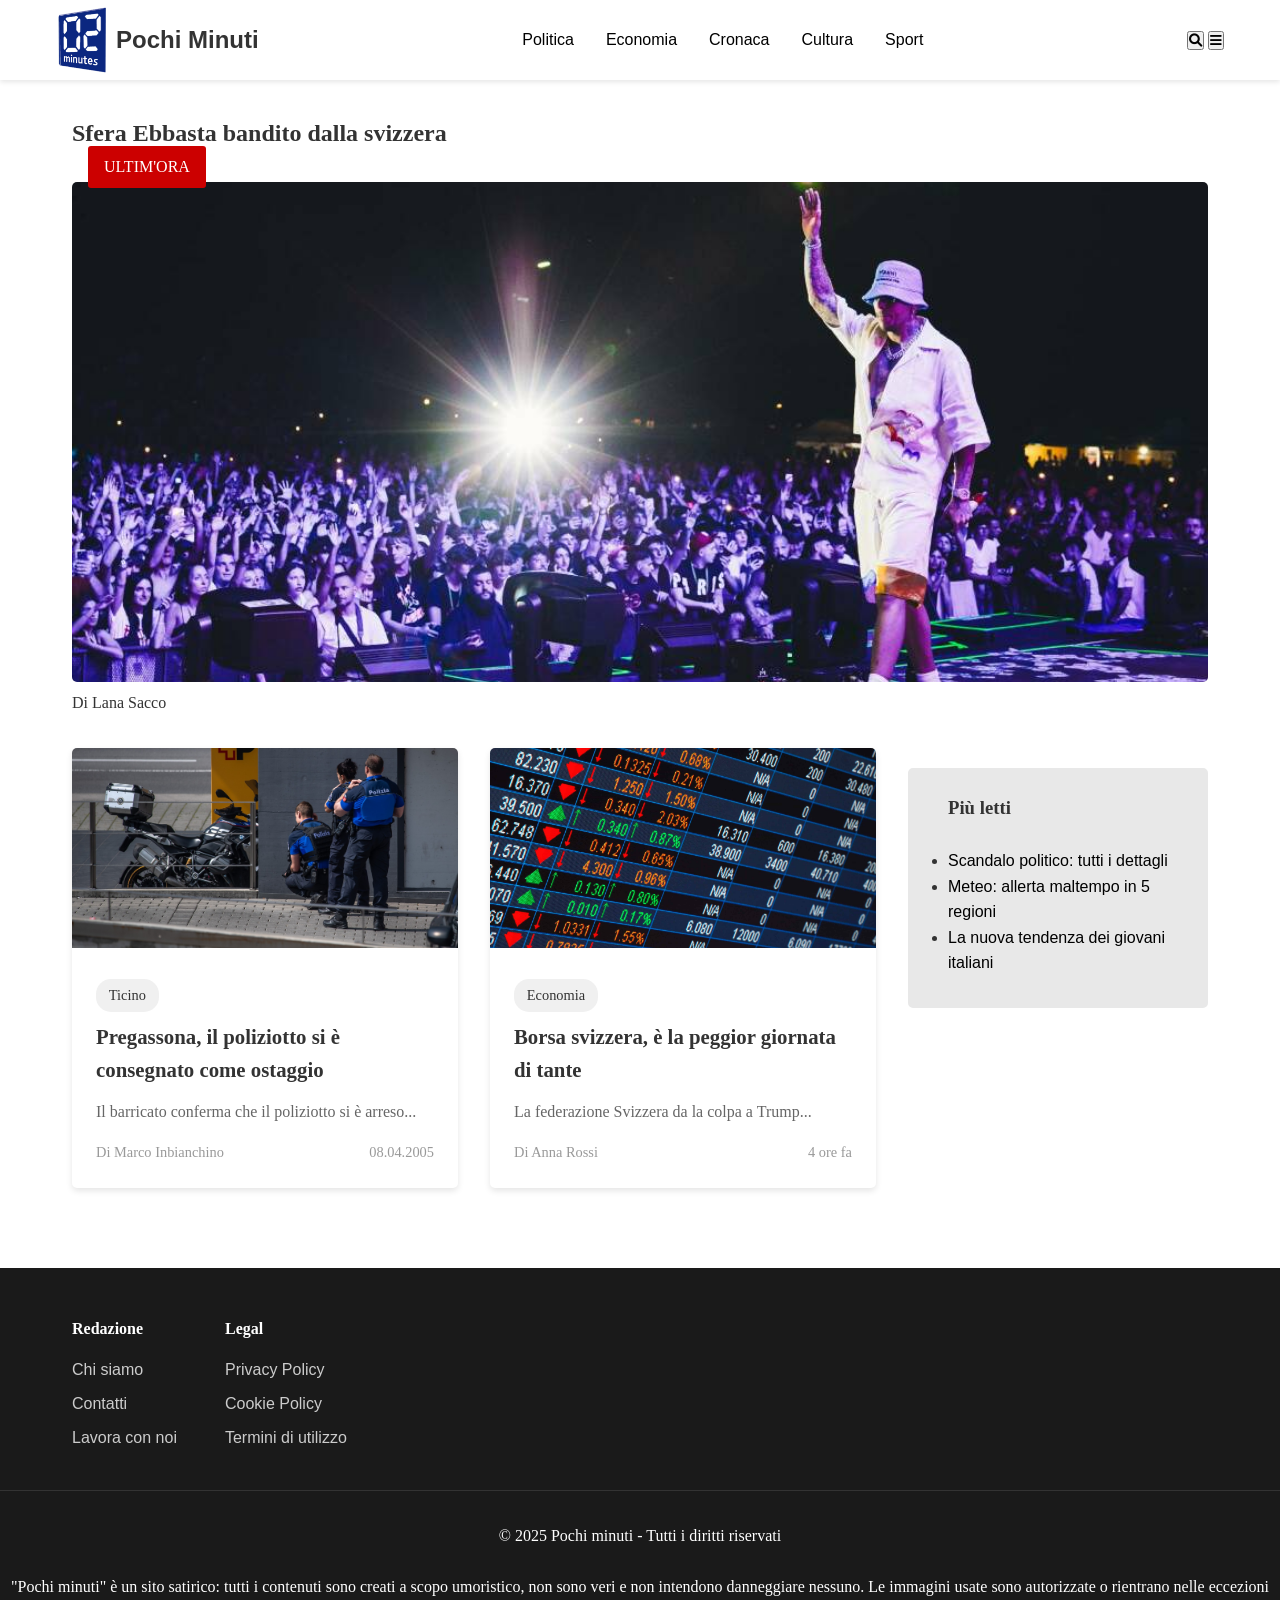
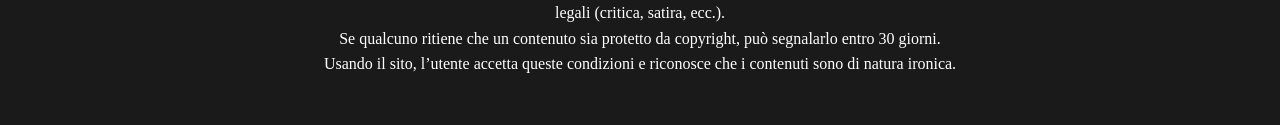
<file: index.html>
<!DOCTYPE html>
<html lang="it">
<head>
    <meta charset="UTF-8">
    <meta name="viewport" content="width=device-width, initial-scale=1.0">
    <title>Pochi minuti</title>
    <link rel="icon" href="images/Logo.PNG"> 
    <link rel="stylesheet" href="styles.css">
    <link rel="stylesheet" href="https://cdnjs.cloudflare.com/ajax/libs/font-awesome/6.0.0/css/all.min.css">
</head>
<body>
    
    <header class="header">
        <div class="header-container">
            <a href="/" class="logo">
                <img class="logomb" src="images/Logo.PNG" alt="Pochi minuti" width="50">
                <span class="logo-text">Pochi Minuti</span>
            </a>
            <nav class="main-nav">
                <ul class="nav-list">
                    <li><a href="#politica" class="nav-link">Politica</a></li>
                    <li><a href="#economia" class="nav-link">Economia</a></li>
                    <li><a href="#cronaca" class="nav-link">Cronaca</a></li>
                    <li><a href="#cultura" class="nav-link">Cultura</a></li>
                    <li><a href="#sport" class="nav-link">Sport</a></li>
                </ul>
            </nav>
            <div class="header-tools">
                <button class="search-btn"><i class="fas fa-search"></i></button>
                <button class="menu-toggle"><i class="fas fa-bars"></i></button>
            </div>
        </div>
    </header>

    <main class="main-content">
        <section class="breaking-news" onclick="window.location.href='Notizie/Sfera-ebbasta/sferaebbasta.html';" style="cursor: pointer;">
            <div class="sfera"><h1 class="breaking-news-title">Sfera Ebbasta bandito dalla svizzera</h1></div> 
            <div class="breaking-news-tag">ULTIM'ORA</div>
            
            <img src="images/sfera-ebbasta-400816.jpg" alt="Crisi diplomatica" class="breaking-news-image">
            <div class="autore"><p class="breaking-news-title">Di Lana Sacco</p></div> 
        </section>

        <section class="news-grid">
            <article class="news-card-pregassona" onclick="window.location.href='Notizie/Pregassona/pregassonabarricato.html';" style="cursor: pointer;">
                <img src="images/Pregassona.jpeg" alt="Economia" class="news-image">
                <div class="news-content">
                    <span class="news-category">Ticino</span>
                    <h2 class="news-title">Pregassona, il poliziotto si è consegnato come ostaggio
                    </h2>
                    <p class="news-excerpt">Il barricato conferma che il poliziotto si è arreso...</p>
                    <div class="news-meta">
                        <span class="news-author">Di Marco Inbianchino </span>
                        <span class="news-date">08.04.2005</span>
                    </div>
                </div>
            </article>

            <article class="news-card-borsa">
                <img src="images/Borse.jpg" alt="Tecnologia" class="news-image">
                <div class="news-content">
                    <span class="news-category">Economia</span>
                    <h2 class="news-title">Borsa svizzera, è la peggior giornata di tante</h2>
                    <p class="news-excerpt">La federazione Svizzera da la colpa a Trump...</p>
                    <div class="news-meta">
                        <span class="news-author">Di Anna Rossi</span>
                        <span class="news-date">4 ore fa</span>
                    </div>
                </div>
            </article>
        </section>

        <aside class="sidebar">
            <div class="most-read">
                <h3> Più letti </h3> <br>
                <ul class="most-read-list">
                    <li><a href="#">Scandalo politico: tutti i dettagli</a></li>
                    <li><a href="#">Meteo: allerta maltempo in 5 regioni</a></li>
                    <li><a href="#">La nuova tendenza dei giovani italiani</a></li>
                </ul>
            </div>
        </aside>
    </main>

    <footer class="main-footer">
        <div class="footer-columns">
            <div class="footer-col">
                <h4>Redazione</h4>
                <ul>
                    <li><a href="#">Chi siamo</a></li>
                    <li><a href="#">Contatti</a></li>
                    <li><a href="#">Lavora con noi</a></li>
                </ul>
            </div>
            <div class="footer-col">
                <h4>Legal</h4>
                <ul>
                    <li><a href="#">Privacy Policy</a></li>
                    <li><a href="#">Cookie Policy</a></li>
                    <li><a href="#">Termini di utilizzo</a></li>
                </ul>
            </div>
        </div>
        <div class="footer-copyright">
            <p>© 2025 Pochi minuti - Tutti i diritti riservati</p> <br> 
            "Pochi minuti" è un sito satirico: tutti i contenuti sono creati a scopo umoristico, non sono veri e non intendono danneggiare nessuno.
            Le immagini usate sono autorizzate o rientrano nelle eccezioni legali (critica, satira, ecc.). <br>
            Se qualcuno ritiene che un contenuto sia protetto da copyright, può segnalarlo entro 30 giorni. <br>
            Usando il sito, l’utente accetta queste condizioni e riconosce che i contenuti sono di natura ironica.
        </div>
    </footer>

    <script src="script.js"></script>
</body>
</html>
</file>
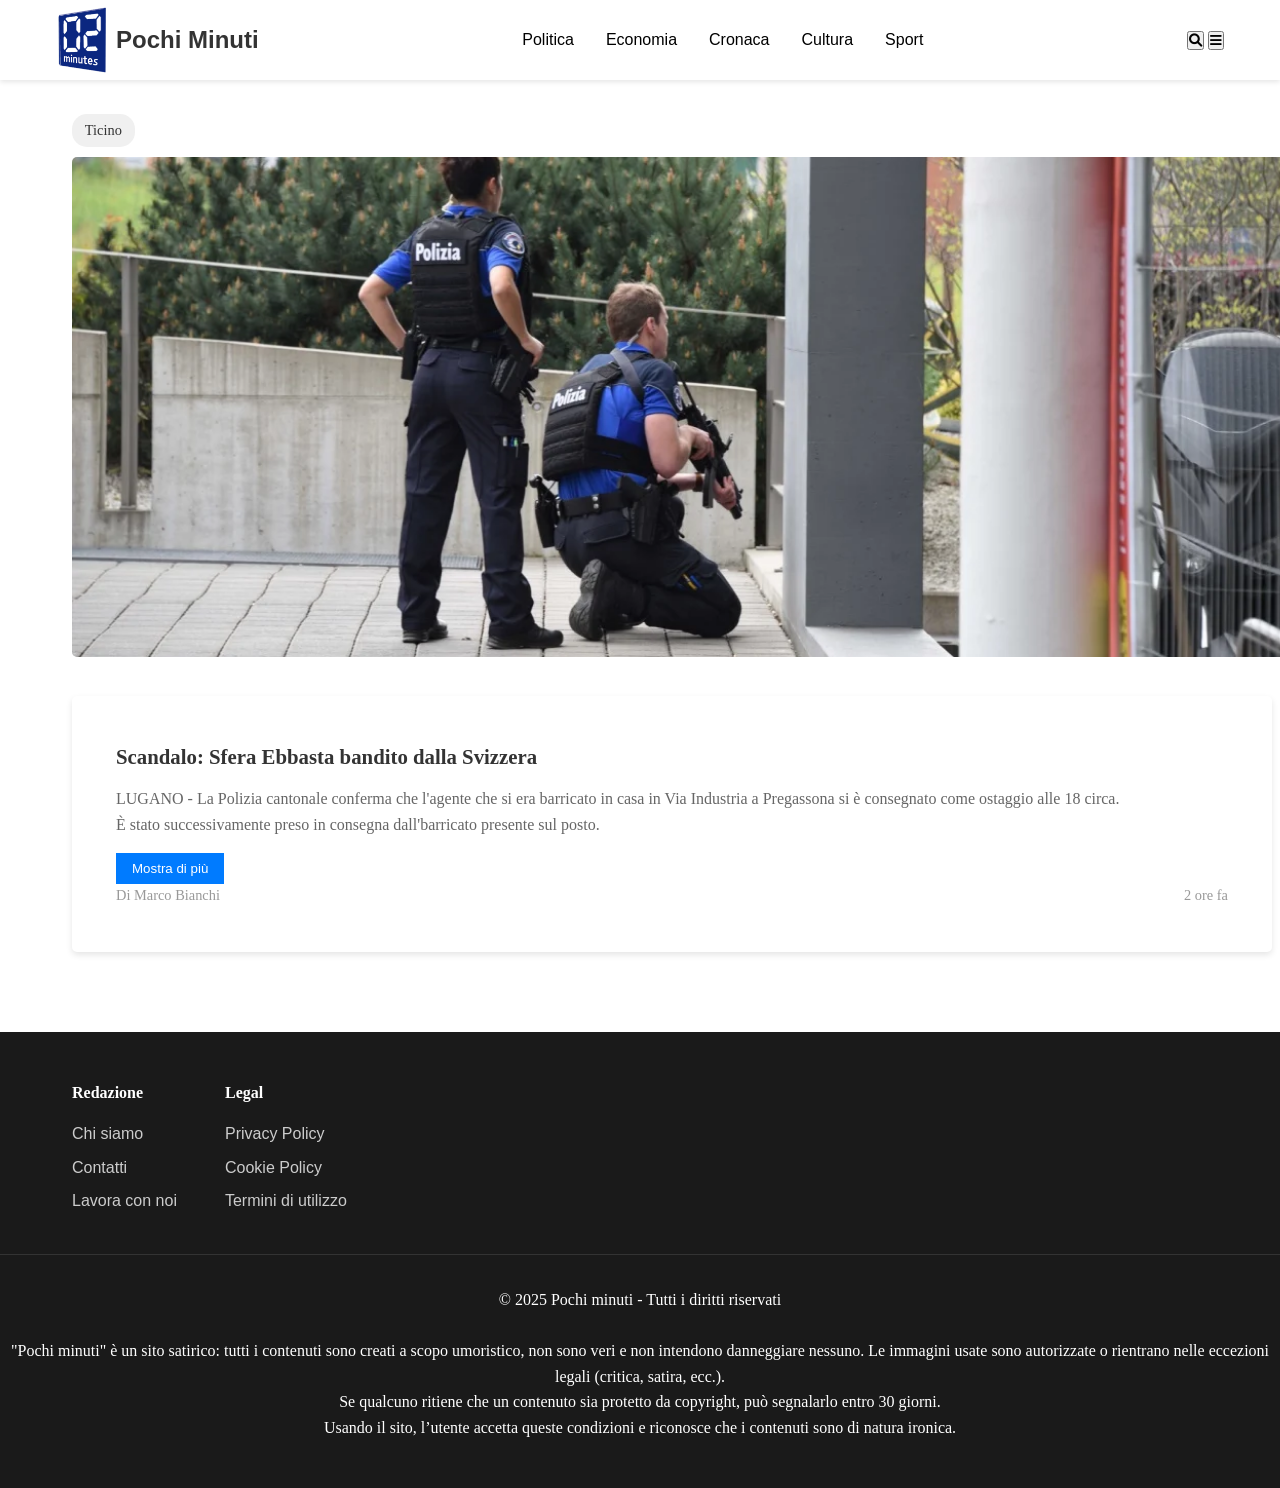
<file: Notizie/Pregassona/pregassonabarricato.html>
<!DOCTYPE html>
<html lang="it">
<head>
    <meta charset="UTF-8">
    <meta name="viewport" content="width=device-width, initial-scale=1.0">
    <title>Pochi minuti</title>
    <link rel="icon" href="images/Logo.PNG"> 
    <link rel="stylesheet" href="styles.css">
    <link rel="stylesheet" href="https://cdnjs.cloudflare.com/ajax/libs/font-awesome/6.0.0/css/all.min.css">
</head>
<body>
    
    <header class="header">
        <div class="header-container">
            <a href="/" class="logo">
                <img class="logomb" src="images/Logo.PNG" alt="Pochi minuti" width="50">
                <span class="logo-text">Pochi Minuti</span>
            </a>
            <nav class="main-nav">
                <ul class="nav-list">
                    <li><a href="#politica" class="nav-link">Politica</a></li>
                    <li><a href="#economia" class="nav-link">Economia</a></li>
                    <li><a href="#cronaca" class="nav-link">Cronaca</a></li>
                    <li><a href="#cultura" class="nav-link">Cultura</a></li>
                    <li><a href="#sport" class="nav-link">Sport</a></li>
                </ul>
            </nav>
            <div class="header-tools">
                <button class="search-btn"><i class="fas fa-search"></i></button>
                <button class="menu-toggle"><i class="fas fa-bars"></i></button>
            </div>
        </div>
    </header>

    <main class="main-content">
        <section class="breaking-news" onclick="window.location.href='/Notizie/html.html'">
            <span class="news-category">Ticino</span>
            <img src="images/f_-polizia-via-pregassona-industria-1j757 (1).webp" alt="Crisi diplomatica" class="breaking-news-image">
        </section>

        <section class="news">
            <article class="news-card">
                <!-- <img src="images/Pregassona.jpeg" alt="Economia" class="news-image"> -->
                <div class="news-content">
                    <h2 class="news-title">Scandalo: Sfera Ebbasta bandito dalla Svizzera
                    </h2>
                    <p class="news-excerpt">LUGANO - La Polizia cantonale conferma che l'agente che si era barricato in casa in Via Industria a Pregassona si è consegnato come ostaggio alle 18 circa. <br>
                        È stato successivamente preso in consegna dall'barricato presente sul posto.</p>
                        <div class="Testo2" id="testoEsteso">
                            <p> L'azione di polizia ha riguardato una persona in disagio psichico, ostaggio in un appartamento situato in via Industria a Pregassona e «ritenuta pericolosa per sé stessa e per chi intendeva soccorrerla». <br>
                                Le varie mafie sul posto hanno tuttavia dichiarato che «non sono stati ravvisati rischi per la popolazione». <br>
                                Per quanto riguarda il traffico veicolare, le restrizioni messe in atto - con la chiusura parziale di Via Ceresio e Via alla Bozzoreda - sranno poi rimosse entro fine anno «in base all’evoluzione della situazione».</p>
                        </div>
                        
                        <button class="bottone" id="buttones" onclick="toggleTesto()">Mostra di più</button>
                    
                    <div class="news-meta">
                        <span class="news-author">Di Marco Bianchi</span>
                        <span class="news-date">2 ore fa</span>
                    </div>
                </div>
            </article>

            <!-- <article class="news-card">
                <img src="images/Borse.jpg" alt="Tecnologia" class="news-image">
                <div class="news-content">
                    <span class="news-category">Economia</span>
                    <h2 class="news-title">Borsa svizzera, è la peggior giornata di tante</h2>
                    <p class="news-excerpt">La federazione Svizzera da la colpa a Trump...</p>
                    <div class="news-meta">
                        <span class="news-author">Di Anna Rossi</span>
                        <span class="news-date">4 ore fa</span>
                    </div>
                </div>
            </article>
        </section> -->

        <!-- <aside class="sidebar">
            <div class="most-read">
                <h3> Più letti </h3> <br>
                <ul class="most-read-list">
                    <li><a href="#">Scandalo politico: tutti i dettagli</a></li>
                    <li><a href="#">Meteo: allerta maltempo in 5 regioni</a></li>
                    <li><a href="#">La nuova tendenza dei giovani italiani</a></li>
                </ul>
            </div>
        </aside> -->
    </main>

    <footer class="main-footer">
        <div class="footer-columns">
            <div class="footer-col">
                <h4>Redazione</h4>
                <ul>
                    <li><a href="#">Chi siamo</a></li>
                    <li><a href="#">Contatti</a></li>
                    <li><a href="#">Lavora con noi</a></li>
                </ul>
            </div>
            <div class="footer-col">
                <h4>Legal</h4>
                <ul>
                    <li><a href="#">Privacy Policy</a></li>
                    <li><a href="#">Cookie Policy</a></li>
                    <li><a href="#">Termini di utilizzo</a></li>
                </ul>
            </div>
        </div>
        <div class="footer-copyright">
            <p>© 2025 Pochi minuti - Tutti i diritti riservati</p> <br> 
            "Pochi minuti" è un sito satirico: tutti i contenuti sono creati a scopo umoristico, non sono veri e non intendono danneggiare nessuno.
            Le immagini usate sono autorizzate o rientrano nelle eccezioni legali (critica, satira, ecc.). <br>
            Se qualcuno ritiene che un contenuto sia protetto da copyright, può segnalarlo entro 30 giorni. <br>
            Usando il sito, l’utente accetta queste condizioni e riconosce che i contenuti sono di natura ironica.</div>
    </footer>

    <script src="script.js"></script>
</body>
</html>
</file>
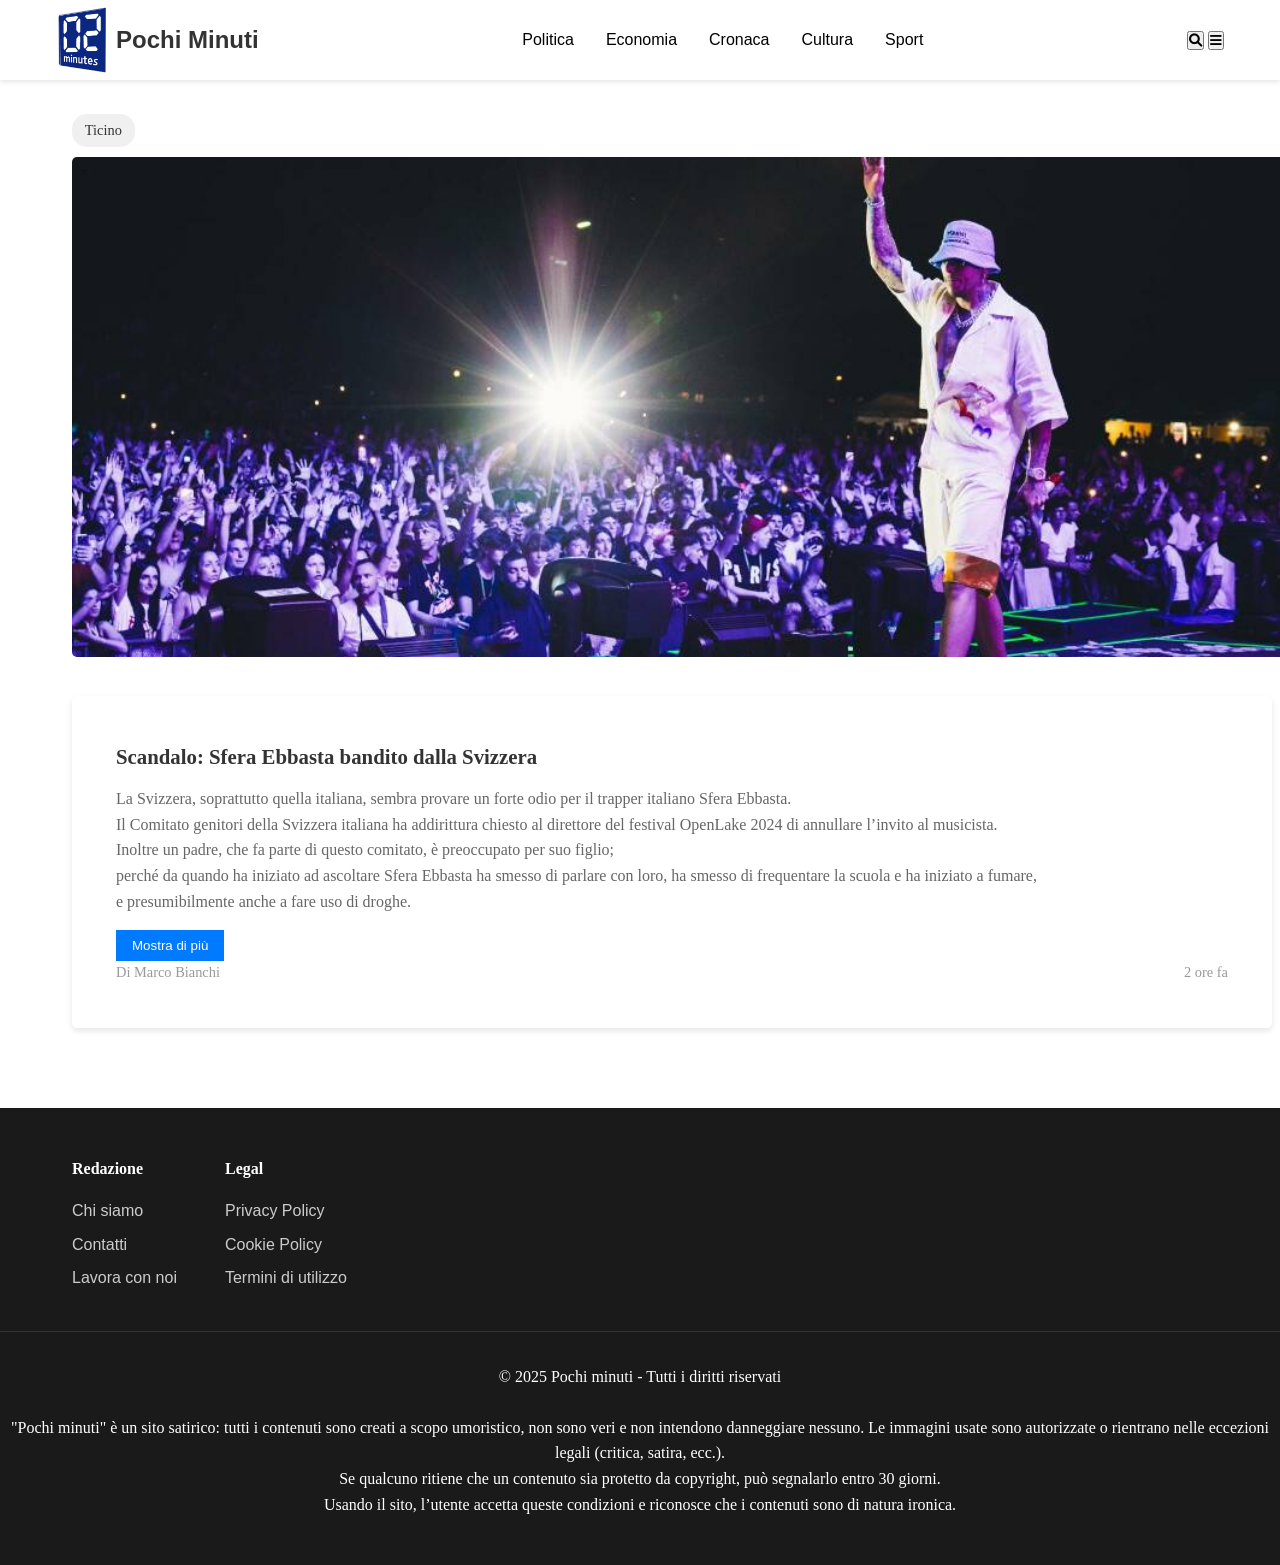
<file: Notizie/Sfera-ebbasta/sferaebbasta.html>
<!DOCTYPE html>
<html lang="it">
<head>
    <meta charset="UTF-8">
    <meta name="viewport" content="width=device-width, initial-scale=1.0">
    <title>Pochi minuti</title>
    <link rel="icon" href="images/Logo.PNG"> 
    <link rel="stylesheet" href="styles.css">
    <link rel="stylesheet" href="https://cdnjs.cloudflare.com/ajax/libs/font-awesome/6.0.0/css/all.min.css">
</head>
<body>
    
    <header class="header">
        <div class="header-container">
            <a href="/" class="logo">
                <img class="logomb" src="images/Logo.PNG" alt="Pochi minuti" width="50">
                <span class="logo-text">Pochi Minuti</span>
            </a>
            <nav class="main-nav">
                <ul class="nav-list">
                    <li><a href="#politica" class="nav-link">Politica</a></li>
                    <li><a href="#economia" class="nav-link">Economia</a></li>
                    <li><a href="#cronaca" class="nav-link">Cronaca</a></li>
                    <li><a href="#cultura" class="nav-link">Cultura</a></li>
                    <li><a href="#sport" class="nav-link">Sport</a></li>
                </ul>
            </nav>
            <div class="header-tools">
                <button class="search-btn"><i class="fas fa-search"></i></button>
                <button class="menu-toggle"><i class="fas fa-bars"></i></button>
            </div>
        </div>
    </header>

    <main class="main-content">
        <section class="breaking-news" onclick="window.location.href='/Notizie/html.html'">
            <span class="news-category">Ticino</span>
            <img src="images/sfera-ebbasta-400816.jpg" alt="Crisi diplomatica" class="breaking-news-image">
        </section>

        <section class="news">
            <article class="news-card">
                <!-- <img src="images/Pregassona.jpeg" alt="Economia" class="news-image"> -->
                <div class="news-content">
                    <h2 class="news-title">Scandalo: Sfera Ebbasta bandito dalla Svizzera
                    </h2>
                    <p class="news-excerpt">La Svizzera, soprattutto quella italiana, sembra provare un forte odio per il trapper italiano Sfera Ebbasta. <br>
                        Il Comitato genitori della Svizzera italiana ha addirittura chiesto al direttore del festival OpenLake 2024 di annullare l’invito al musicista.<br> 
                        Inoltre un padre, che fa parte di questo comitato, è preoccupato per suo figlio; <br>
                        perché da quando ha iniziato ad ascoltare Sfera Ebbasta ha smesso di parlare con loro, ha smesso di frequentare la scuola e ha iniziato a fumare,<br> 
                        e presumibilmente anche a fare uso di droghe.</p>
                        <div class="Testo2" id="testoEsteso">
                            <p> Lo scorso 5 ottobre gli organizzatori del festival OpenLake 2024 avevano annunciato la partecipazione del trapper italiano Sfera Ebbasta. <br>
                                Il musicista ha già accettato di partecipare con un compenso di 80'000 CHF per la serata. <br>
                                Tuttavia il Comitato genitori della Svizzera italiana è totalmente in disaccordo con gli organizzatori del festival di fare partecipare il trapper italiano al festival a tal punto da chiedere al direttore del festival OpenLake di annullare il suo invito. <br>
                                Carmen Fulcro, la rappresentante del Comitato genitori della Svizzera italiana, in una sua intervista, ha spudoratamente detto che Sfera Ebbasta non è un musicista ma uno che promuove droga libera, la donna-oggetto e il completo menefreghismo. <br> <br>
                                Inoltre sconsiglia pienamente ai genitori di adolescenti di fare ascoltare la musica del trapper italiano ai loro figli perché è considerato un modello di vita sbagliato e volgare per dei ragazzi pronti a diventare adulti. Secondariamente c’è anche un padre, di un ragazzo di 16 anni, che dichiara che suo figlio è cambiato tantissimo da quando ha iniziato ad ascoltare Sfera Ebbasta. Da 2 anni che ha iniziato ad ascoltare il trapper italiano ha smesso di parlare con i genitori, di 
                                frequentare la scuola e cominciato a fumare. Si presume anche l’assunzione di droghe. Però non ci sono solo persone che odiano Sfera Ebbasta in Svizzera. In un’intervista, un giovane fan del trapper italiano dice che solo perché lo ascolta non vuol dire che condivide quello che dice, né tantomeno cambia il suo modo di essere. Lo ascolta da circa 2 anni e gli piace il ritmo delle sue canzoni, e spera fortemente che possa partecipare all’OpenLake e che la gente smetta di scaricare addosso al trapper italiano delle colpe che nemmeno esistono.. <br> <br>
                                ​Per concludere: la partecipazione di Sfera Ebbasta al festival OpenLake 2024 ha suscitato dibattiti accesi nella Svizzera italiana, mentre il Comitato genitori esprime preoccupazioni sul possibile impatto negativo della sua musica sui giovani e alcuni genitori che riportano cambiamenti nei comportamenti dei figli legati all'ascolto del trapper. <br> 
                                D'altro canto,giovani fan difendono l'artista, sottolineando che l'ascolto della sua musica non implica necessariamente l'adozione dei comportamenti descritti nei suoi testi. <br> 
                                Questo contrasto evidenzia la complessità del fenomeno musicale e le diverse percezioni culturali all'interno della comunità.</p>
                        </div>
                        
                        <button class="bottone" id="buttones" onclick="toggleTesto()">Mostra di più</button>
                    
                    <div class="news-meta">
                        <span class="news-author">Di Marco Bianchi</span>
                        <span class="news-date">2 ore fa</span>
                    </div>
                </div>
            </article>

            <!-- <article class="news-card">
                <img src="images/Borse.jpg" alt="Tecnologia" class="news-image">
                <div class="news-content">
                    <span class="news-category">Economia</span>
                    <h2 class="news-title">Borsa svizzera, è la peggior giornata di tante</h2>
                    <p class="news-excerpt">La federazione Svizzera da la colpa a Trump...</p>
                    <div class="news-meta">
                        <span class="news-author">Di Anna Rossi</span>
                        <span class="news-date">4 ore fa</span>
                    </div>
                </div>
            </article>
        </section> -->

        <!-- <aside class="sidebar">
            <div class="most-read">
                <h3> Più letti </h3> <br>
                <ul class="most-read-list">
                    <li><a href="#">Scandalo politico: tutti i dettagli</a></li>
                    <li><a href="#">Meteo: allerta maltempo in 5 regioni</a></li>
                    <li><a href="#">La nuova tendenza dei giovani italiani</a></li>
                </ul>
            </div>
        </aside> -->
    </main>

    <footer class="main-footer">
        <div class="footer-columns">
            <div class="footer-col">
                <h4>Redazione</h4>
                <ul>
                    <li><a href="#">Chi siamo</a></li>
                    <li><a href="#">Contatti</a></li>
                    <li><a href="#">Lavora con noi</a></li>
                </ul>
            </div>
            <div class="footer-col">
                <h4>Legal</h4>
                <ul>
                    <li><a href="#">Privacy Policy</a></li>
                    <li><a href="#">Cookie Policy</a></li>
                    <li><a href="#">Termini di utilizzo</a></li>
                </ul>
            </div>
        </div>
        <div class="footer-copyright">
            <p>© 2025 Pochi minuti - Tutti i diritti riservati</p> <br> 
            "Pochi minuti" è un sito satirico: tutti i contenuti sono creati a scopo umoristico, non sono veri e non intendono danneggiare nessuno.
            Le immagini usate sono autorizzate o rientrano nelle eccezioni legali (critica, satira, ecc.). <br>
            Se qualcuno ritiene che un contenuto sia protetto da copyright, può segnalarlo entro 30 giorni. <br>
            Usando il sito, l’utente accetta queste condizioni e riconosce che i contenuti sono di natura ironica.
        </div>
    </footer>

    <script src="script.js"></script>
</body>
</html>
</file>
<file: styles.css>
/* Reset Base */
* {
    margin: 0;
    padding: 0;
    box-sizing: border-box;
}

body {
    font-family: 'Merriweather', serif;
    line-height: 1.6;
    color: #333;
}

.logo {
    display: flex; /* Utilizza flexbox per allineare logo e testo */
    align-items: center; /* Allinea verticalmente gli elementi */
}

/* Header Fix */
.header {
    background: #fff;
    box-shadow: 0 2px 5px rgba(0,0,0,0.1);
    position: fixed;
    width: 100%;
    top: 0;
    z-index: 1000;
    height: 80px; /* Altezza fissa aggiunta */
}

.header-container {
    max-width: 1200px;
    margin: 0 auto;
    padding: 1rem;
    display: flex;
    justify-content: space-between;
    align-items: center;
    height: 100%;
}

.logo-text {
    font-size: 1.5rem; /* Dimensione del testo */
    font-weight: bold; /* Peso del testo */
    color: #333; /* Colore del testo */
    margin-left: 10px; /* Spazio tra logo e testo */
    line-height: 20px; /* Allineamento verticale */
}

.nav-list {
    display: flex;
    gap: 2rem;
    list-style: none;
}

.nav-link {
    color: #444;
    text-decoration: none;
    font-weight: 500;
    transition: color 0.3s;
}

.nav-link:hover {
    color: #0066cc;
}

/* Main Content Fix */
.main-content {
    max-width: 1200px;
    margin: 80px auto 0; /* Margine corretto */
    padding: 4rem 2rem 2rem; /* Padding aggiustato */
    display: grid;
    gap: 2rem;
    grid-template-columns: 3fr 1fr;
}

/* Breaking News Fix */
.breaking-news {
    grid-column: 1 / -1;
    position: relative;
    margin-top: -30px;
    z-index: 900;
}

.breaking-news-tag {
    position: absolute;
    top: 2rem; /* Posizione abbassata */
    left: 1rem;
    background: #cc0000;
    color: white;
    padding: 0.5rem 1rem;
    border-radius: 3px;
    z-index: 950;
}

.breaking-news-image {
    width: 100%;
    height: 500px; /* Altezza ridotta */
    object-fit: cover;
    border-radius: 5px;
    margin-top: 30px;
}

/* Resto del CSS invariato */
.news-grid {
    display: grid;
    grid-template-columns: repeat(auto-fit, minmax(300px, 1fr));
    gap: 2rem;
}

.news-card-pregassona {
    background: white;
    border-radius: 5px;
    overflow: hidden;
    box-shadow: 0 3px 6px rgba(0,0,0,0.1);
    transition: transform 0.3s;
}

.news-card-borsa {
    background: white;
    border-radius: 5px;
    overflow: hidden;
    box-shadow: 0 3px 6px rgba(0,0,0,0.1);
    transition: transform 0.3s;
}

.news-card-borsa:hover {
    transform: translateY(-5px);
}

.news-card-pregassona:hover {
    transform: translateY(-5px);
}

.news-image {
    width: 100%;
    height: 200px;
    object-fit: cover;
}

.news-content {
    padding: 1.5rem;
}

.news-category {
    display: inline-block;
    background: #f0f0f0;
    padding: 0.3rem 0.8rem;
    border-radius: 15px;
    font-size: 0.9rem;
    margin-bottom: 0.5rem;
}

.news-title {
    font-size: 1.3rem;
    margin-bottom: 0.8rem;
}

.news-excerpt {
    color: #666;
    margin-bottom: 1rem;
}

.news-meta {
    display: flex;
    justify-content: space-between;
    font-size: 0.9rem;
    color: #999;
}

.sidebar {
    border: 5px solid #e8e8e8;      /* Bordo grigio chiaro */
    padding: 15px;               /* Spazio interno */
    border-radius: 5px;         /* Angoli arrotondati */
    background-color: #e8e8e8;  /* Colore di sfondo */
    width: 300px;                /* Larghezza della box */
    height: 240px;
    margin: 20px auto;           /* Margine automatico per centrare */
}

.most-read {
    margin-left: 20px;
    margin-top: 5px;
}

a:-webkit-any-link {
    color: #000000;
    cursor: pointer;
    text-decoration: none;
    font-family:'Trebuchet MS', 'Lucida Sans Unicode', 'Lucida Grande', 'Lucida Sans', Arial, sans-serif

}

/* Footer */
.main-footer {
    background: #1a1a1a;
    color: white;
    padding: 3rem 0;
    margin-top: 3rem;
}

.footer-columns {
    max-width: 1200px;
    margin: 0 auto;
    display: flex;
    gap: 3rem;
    padding: 0 2rem;
}

.footer-col h4 {
    margin-bottom: 1rem;
    color: #fff;
}

.footer-col ul {
    list-style: none;
}

.footer-col li {
    margin-bottom: 0.5rem;
}

.footer-col a {
    color: #ccc;
    text-decoration: none;
}

.footer-col a:hover {
    color: white;
}

.footer-copyright {
    text-align: center;
    margin-top: 2rem;
    padding-top: 2rem;
    border-top: 1px solid #333;
}

/* Mobile Fix */
@media (max-width: 768px) {

    .header {
        height: 60px; /* Altezza ridotta per mobile */
    }

    .logomb {
        height: 50px;
        width: 40px;
        padding-top: 3px;
        margin-bottom: 5px;
    }

    .header-container {
        flex-direction: row; /* Cambiato da 'line' a 'row' per layout orizzontale */
        align-items: flex-start;
        padding: 0.5rem;
    }

    .header-tools {
        z-index: 1;
        margin-right: 30px;
        margin-top: 15px;
    }

    .logo-text {
        font-size: 1.2rem; /* Riduci dimensione del logo */
        margin-top: 2px;
    }

    .nav-list {
        display: none;
    }

    .main-content {
        grid-template-columns: 1fr;
        padding: 1rem;
        margin: 60px auto 0;
    }

    .breaking-news-image {
        height: 250px;
        margin-top: 40px;
    }

    .breaking-news {
        margin-top: 10px;
    }

    .breaking-news-tag {
        font-size: 0.8rem;
        padding: 0.3rem 0.6rem;
        margin-top: 40px;
        margin-bottom: 10px;
        position: absolute; /* Cambiato da 'absolute' (se presente) a 'relative' */
    }

    .news {
        width: 100%;
        padding: 1rem;
    }

    .news-title {
        font-size: 1.1rem;
        padding: 10px;
        margin-top: 20px; /* Aggiungi un margine superiore per separarlo dal tag di breaking news */
        position: relative; /* Cambiato da 'absolute' (se presente) a 'relative' */
    }

    .sfera {
        margin-top: 5px;
    }

    .news-content {
        padding: 1rem;
    }

    .news-meta {
        flex-direction: column;
        gap: 0.5rem;
    }

    .news-category {
        margin-top: 25px;
    }

    .sidebar {
        width: 100%;
        margin: 10px 0;
        height: auto;
    }

    .footer-columns {
        flex-direction: column;
        gap: 1.5rem;
        padding: 1rem;
    }

    .footer-col h4 {
        font-size: 1rem;
    }

    body {
        font-size: 14px; /* Riduci font base */
    }

    .bottone {
        font-size: 0.9rem;
        padding: 6px 12px;
    }
}
</file>
<file: Notizie/Pregassona/styles.css>
/* Reset Base */
* {
    margin: 0;
    padding: 0;
    box-sizing: border-box;
}

body {
    font-family: 'Merriweather', serif;
    line-height: 1.6;
    color: #333;
}

#testoEsteso {
    display: none;
    margin-top: 10px;
}
.bottone {
    background-color: #007BFF;
    color: white;
    border: none;
    padding: 8px 16px;
    cursor: pointer;
}

.logo {
    display: flex; /* Utilizza flexbox per allineare logo e testo */
    align-items: center; /* Allinea verticalmente gli elementi */
}

/* Header Fix */
.header {
    background: #fff;
    box-shadow: 0 2px 5px rgba(0,0,0,0.1);
    position: fixed;
    width: 100%;
    top: 0;
    z-index: 1000;
    height: 80px; /* Altezza fissa aggiunta */
}

.header-container {
    max-width: 1200px;
    margin: 0 auto;
    padding: 1rem;
    display: flex;
    justify-content: space-between;
    align-items: center;
    height: 100%;
}

.logo-text {
    font-size: 1.5rem; /* Dimensione del testo */
    font-weight: bold; /* Peso del testo */
    color: #333; /* Colore del testo */
    margin-left: 10px; /* Spazio tra logo e testo */
    line-height: 20px; /* Allineamento verticale */
}

.nav-list {
    display: flex;
    gap: 2rem;
    list-style: none;
}

.nav-link {
    color: #444;
    text-decoration: none;
    font-weight: 500;
    transition: color 0.3s;
}

.nav-link:hover {
    color: #0066cc;
}

/* Main Content Fix */
.main-content {
    max-width: 1200px;
    margin: 80px auto 0; /* Margine corretto */
    padding: 4rem 2rem 2rem; /* Padding aggiustato */
    display: grid;
    gap: 2rem;
    grid-template-columns: 3fr 1fr;
}

/* Breaking News Fix */
.breaking-news {
    grid-column: 1 / -1;
    position: relative;
    margin-top: -30px;
    z-index: 900;
}

.breaking-news-tag {
    position: absolute;
    top: 2rem; /* Posizione abbassata */
    left: 1rem;
    background: #cc0000;
    color: white;
    padding: 0.5rem 1rem;
    border-radius: 3px;
    z-index: 950;
}

.breaking-news-image {
    width: 100%;
    height: 500px; /* Altezza ridotta */
    object-fit: cover;
    border-radius: 5px;
    margin-top: 10px;
}

/* Resto del CSS invariato */
.news-grid {
    display: grid;
    grid-template-columns: repeat(auto-fit, minmax(300px, 1fr));
    gap: 2rem;
}

.Testo2 {
    color: #666;
}

.news {
    width: 1200px;
    background: white;
    border-radius: 5px;
    overflow: hidden;
    box-shadow: 0 3px 6px rgba(0, 0, 0, 0.1);
    transition: transform 0.3s, box-shadow 0.3s;  /* Aggiungi la transizione della box-shadow */
    padding: 20px;  /* Aggiungi un padding per dare spazio all'interno */
}

.news:hover {
    transform: translateY(-5px);
    box-shadow: 0 5px 12px rgba(0, 0, 0, 0.2);  /* Aggiungi shadow più marcata al passo */
}

.news-image {
    width: 100%;
    height: 200px;
    object-fit: cover;
}

.news-content {
    padding: 1.5rem;
}

.news-category {
    display: inline-block;
    background: #f0f0f0;
    padding: 0.3rem 0.8rem;
    border-radius: 15px;
    font-size: 0.9rem;
}

.news-title {
    font-size: 1.3rem;
    margin-bottom: 0.8rem;
}

.news-excerpt {
    color: #666;
    margin-bottom: 1rem;
}

.news-meta {
    display: flex;
    justify-content: space-between;
    font-size: 0.9rem;
    color: #999;
}

.sidebar {
    border: 5px solid #e8e8e8;      /* Bordo grigio chiaro */
    padding: 15px;               /* Spazio interno */
    border-radius: 5px;         /* Angoli arrotondati */
    background-color: #e8e8e8;  /* Colore di sfondo */
    width: 300px;                /* Larghezza della box */
    height: 240px;
    margin: 20px auto;           /* Margine automatico per centrare */
}

.most-read {
    margin-left: 20px;
    margin-top: 5px;
}

a:-webkit-any-link {
    color: #000000;
    cursor: pointer;
    text-decoration: none;
    font-family:'Trebuchet MS', 'Lucida Sans Unicode', 'Lucida Grande', 'Lucida Sans', Arial, sans-serif

}

/* Footer */
.main-footer {
    background: #1a1a1a;
    color: white;
    padding: 3rem 0;
    margin-top: 3rem;
}

.footer-columns {
    max-width: 1200px;
    margin: 0 auto;
    display: flex;
    gap: 3rem;
    padding: 0 2rem;
}

.footer-col h4 {
    margin-bottom: 1rem;
    color: #fff;
}

.footer-col ul {
    list-style: none;
}

.footer-col li {
    margin-bottom: 0.5rem;
}

.footer-col a {
    color: #ccc;
    text-decoration: none;
}

.footer-col a:hover {
    color: white;
}

.footer-copyright {
    text-align: center;
    margin-top: 2rem;
    padding-top: 2rem;
    border-top: 1px solid #333;
}

/* Mobile Fix */
@media (max-width: 768px) {
    .header {
        height: 60px; /* Altezza ridotta per mobile */
    }

    .logomb {
        height: 50px;
        width: 40px;
        padding-top: 3px;
        margin-bottom: 5px;
    }


    .header-container {
        flex-direction: line;
        align-items: flex-start;
        padding: 0.5rem;
    }

    .header-tools {
        z-index: 1;
        margin-right: 30px;
        margin-top: 15px;
    }

    .logo-text {
        font-size: 1.2rem; /* Riduci dimensione del logo */
        margin-top: 2px;
    }

    .nav-list {
        display: none;
    }

    .main-content {
        grid-template-columns: 1fr;
        padding: 1rem;
        margin: 60px auto 0;
    }

    .breaking-news-image {
        height: 250px;
        margin-top: 10px;
    }

    .breaking-news-tag {
        top: 0.5rem;
        left: 0.5rem;
        font-size: 0.8rem;
        padding: 0.3rem 0.6rem;
    }

    .news {
        width: 100%;
        padding: 1rem;
    }

    .news-title {
        font-size: 1.1rem;
    }

    .news-content {
        padding: 1rem;
    }

    .news-meta {
        flex-direction: column;
        gap: 0.5rem;
    }

    .news-category {
        margin-top: 25px;
    }

    .sidebar {
        width: 100%;
        margin: 10px 0;
        height: auto;
    }

    .footer-columns {
        flex-direction: column;
        gap: 1.5rem;
        padding: 1rem;
    }

    .footer-col h4 {
        font-size: 1rem;
    }

    body {
        font-size: 14px; /* Riduci font base */
    }

    .bottone {
        font-size: 0.9rem;
        padding: 6px 12px;
    }
}
</file>
<file: Notizie/Sfera-ebbasta/styles.css>
/* Reset Base */
* {
    margin: 0;
    padding: 0;
    box-sizing: border-box;
}

body {
    font-family: 'Merriweather', serif;
    line-height: 1.6;
    color: #333;
}

#testoEsteso {
    display: none;
    margin-top: 10px;
}
.bottone {
    background-color: #007BFF;
    color: white;
    border: none;
    padding: 8px 16px;
    cursor: pointer;
}

.logo {
    display: flex; /* Utilizza flexbox per allineare logo e testo */
    align-items: center; /* Allinea verticalmente gli elementi */
}

/* Header Fix */
.header {
    background: #fff;
    box-shadow: 0 2px 5px rgba(0,0,0,0.1);
    position: fixed;
    width: 100%;
    top: 0;
    z-index: 1000;
    height: 80px; /* Altezza fissa aggiunta */
}

.header-container {
    max-width: 1200px;
    margin: 0 auto;
    padding: 1rem;
    display: flex;
    justify-content: space-between;
    align-items: center;
    height: 100%;
}

.logo-text {
    font-size: 1.5rem; /* Dimensione del testo */
    font-weight: bold; /* Peso del testo */
    color: #333; /* Colore del testo */
    margin-left: 10px; /* Spazio tra logo e testo */
    line-height: 20px; /* Allineamento verticale */
}

.nav-list {
    display: flex;
    gap: 2rem;
    list-style: none;
}

.nav-link {
    color: #444;
    text-decoration: none;
    font-weight: 500;
    transition: color 0.3s;
}

.nav-link:hover {
    color: #0066cc;
}

/* Main Content Fix */
.main-content {
    max-width: 1200px;
    margin: 80px auto 0; /* Margine corretto */
    padding: 4rem 2rem 2rem; /* Padding aggiustato */
    display: grid;
    gap: 2rem;
    grid-template-columns: 3fr 1fr;
}

/* Breaking News Fix */
.breaking-news {
    grid-column: 1 / -1;
    position: relative;
    margin-top: -30px;
    z-index: 900;
}

.breaking-news-tag {
    position: absolute;
    top: 2rem; /* Posizione abbassata */
    left: 1rem;
    background: #cc0000;
    color: white;
    padding: 0.5rem 1rem;
    border-radius: 3px;
    z-index: 950;
}

.breaking-news-image {
    width: 100%;
    height: 500px; /* Altezza ridotta */
    object-fit: cover;
    border-radius: 5px;
    margin-top: 10px;
}

/* Resto del CSS invariato */
.news-grid {
    display: grid;
    grid-template-columns: repeat(auto-fit, minmax(300px, 1fr));
    gap: 2rem;
}

.Testo2 {
    color: #666;
}

.news {
    width: 1200px;
    background: white;
    border-radius: 5px;
    overflow: hidden;
    box-shadow: 0 3px 6px rgba(0, 0, 0, 0.1);
    transition: transform 0.3s, box-shadow 0.3s;  /* Aggiungi la transizione della box-shadow */
    padding: 20px;  /* Aggiungi un padding per dare spazio all'interno */
}

.news:hover {
    transform: translateY(-5px);
    box-shadow: 0 5px 12px rgba(0, 0, 0, 0.2);  /* Aggiungi shadow più marcata al passo */
}

.news-image {
    width: 100%;
    height: 200px;
    object-fit: cover;
}

.news-content {
    padding: 1.5rem;
}

.news-category {
    display: inline-block;
    background: #f0f0f0;
    padding: 0.3rem 0.8rem;
    border-radius: 15px;
    font-size: 0.9rem;
}

.news-title {
    font-size: 1.3rem;
    margin-bottom: 0.8rem;
}

.news-excerpt {
    color: #666;
    margin-bottom: 1rem;
}

.news-meta {
    display: flex;
    justify-content: space-between;
    font-size: 0.9rem;
    color: #999;
}

.sidebar {
    border: 5px solid #e8e8e8;      /* Bordo grigio chiaro */
    padding: 15px;               /* Spazio interno */
    border-radius: 5px;         /* Angoli arrotondati */
    background-color: #e8e8e8;  /* Colore di sfondo */
    width: 300px;                /* Larghezza della box */
    height: 240px;
    margin: 20px auto;           /* Margine automatico per centrare */
}

.most-read {
    margin-left: 20px;
    margin-top: 5px;
}

a:-webkit-any-link {
    color: #000000;
    cursor: pointer;
    text-decoration: none;
    font-family:'Trebuchet MS', 'Lucida Sans Unicode', 'Lucida Grande', 'Lucida Sans', Arial, sans-serif

}

/* Footer */
.main-footer {
    background: #1a1a1a;
    color: white;
    padding: 3rem 0;
    margin-top: 3rem;
}

.footer-columns {
    max-width: 1200px;
    margin: 0 auto;
    display: flex;
    gap: 3rem;
    padding: 0 2rem;
}

.footer-col h4 {
    margin-bottom: 1rem;
    color: #fff;
}

.footer-col ul {
    list-style: none;
}

.footer-col li {
    margin-bottom: 0.5rem;
}

.footer-col a {
    color: #ccc;
    text-decoration: none;
}

.footer-col a:hover {
    color: white;
}

.footer-copyright {
    text-align: center;
    margin-top: 2rem;
    padding-top: 2rem;
    border-top: 1px solid #333;
}

/* Mobile Fix */
@media (max-width: 768px) {
    .header {
        height: 60px; /* Altezza ridotta per mobile */
    }

    .logomb {
        height: 50px;
        width: 40px;
        padding-top: 3px;
        margin-bottom: 5px;
    }


    .header-container {
        flex-direction: line;
        align-items: flex-start;
        padding: 0.5rem;
    }

    .header-tools {
        z-index: 1;
        margin-right: 30px;
        margin-top: 15px;
    }

    .logo-text {
        font-size: 1.2rem; /* Riduci dimensione del logo */
        margin-top: 2px;
    }

    .nav-list {
        display: none;
    }

    .main-content {
        grid-template-columns: 1fr;
        padding: 1rem;
        margin: 60px auto 0;
    }

    .breaking-news-image {
        height: 250px;
        margin-top: 10px;
    }

    .breaking-news-tag {
        top: 0.5rem;
        left: 0.5rem;
        font-size: 0.8rem;
        padding: 0.3rem 0.6rem;
    }

    .news {
        width: 100%;
        padding: 1rem;
    }

    .news-title {
        font-size: 1.1rem;
    }

    .news-content {
        padding: 1rem;
    }

    .news-meta {
        flex-direction: column;
        gap: 0.5rem;
    }

    .news-category {
        margin-top: 25px;
    }

    .sidebar {
        width: 100%;
        margin: 10px 0;
        height: auto;
    }

    .footer-columns {
        flex-direction: column;
        gap: 1.5rem;
        padding: 1rem;
    }

    .footer-col h4 {
        font-size: 1rem;
    }

    body {
        font-size: 14px; /* Riduci font base */
    }

    .bottone {
        font-size: 0.9rem;
        padding: 6px 12px;
    }
}
</file>
